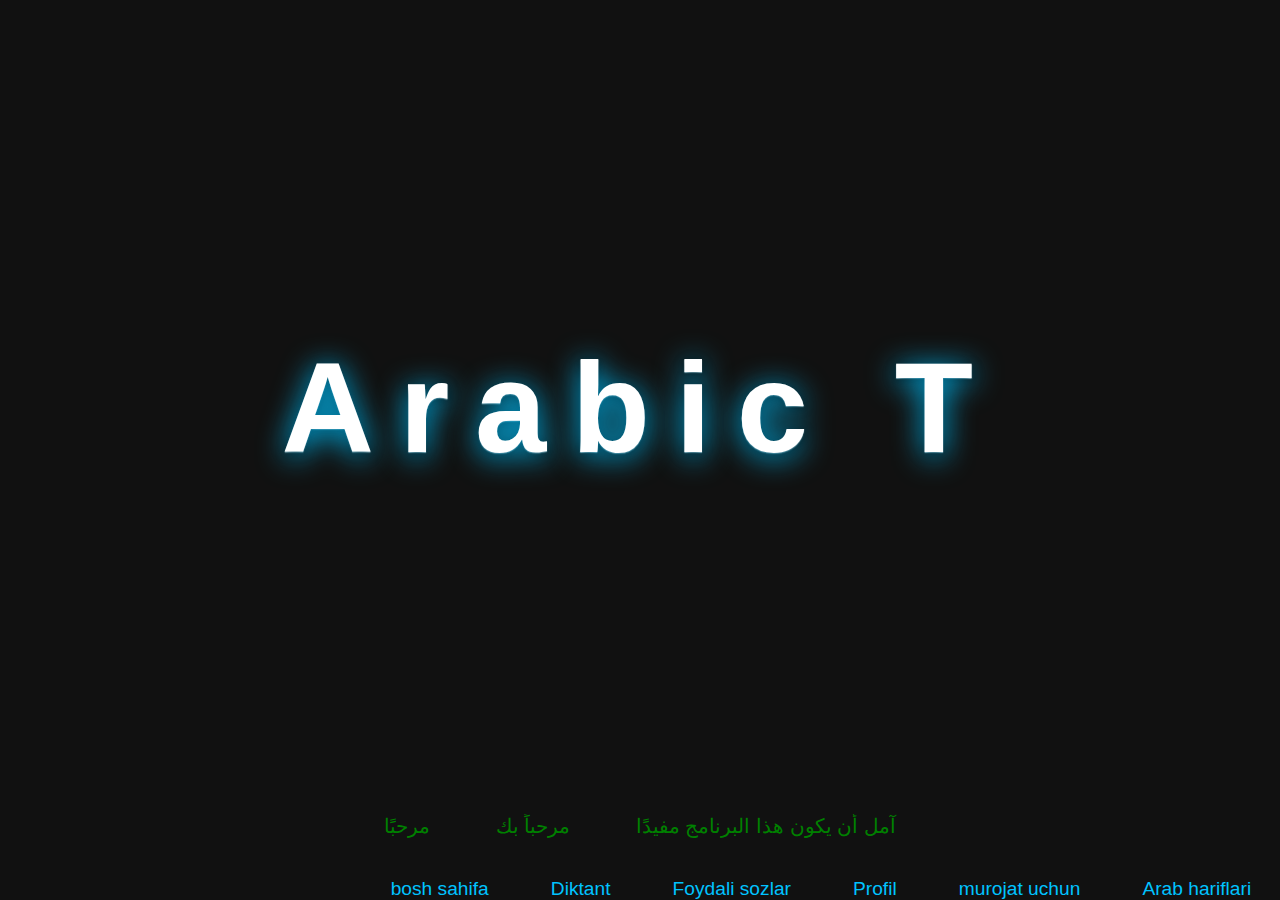
<file: index.html>
<!DOCTYPE html>
<html lang="ar" dir="rtl">

<head>
    <meta charset="UTF-8">
    <meta name="viewport" content="width=device-width, initial-scale=1.0">
    <title>ARABIC_T</title>

    <link rel="stylesheet" href="./Boshindex.html/stayle.css">
</head>

<body>
    <div class="center-container">
        <span class="big-t">Arabic T</span>
    </div>
    <div class="bottom-words">
        <p>آمل أن يكون هذا البرنامج مفيدًا</p>
        <p>مرحباً بك</p>
        <p>مرحبًا</p>
    </div>
    <!-- nav_link div moved below -->
    <div class="nav__link">
        <a href="#">bosh sahifa</a>
        <a href="./Boshindex.html/diktant.html">Diktant</a>
        <a href="./Boshindex.html/foydali_soz.html">Foydali sozlar</a>
        <a href="./Boshindex.html/profil.html">Profil</a>
        <a href="./Boshindex.html/malumot.html">murojat uchun</a>
        <a href="./Boshindex.html/alifbe.html">Arab hariflari</a>

    </div>
</body>


</html>
</file>
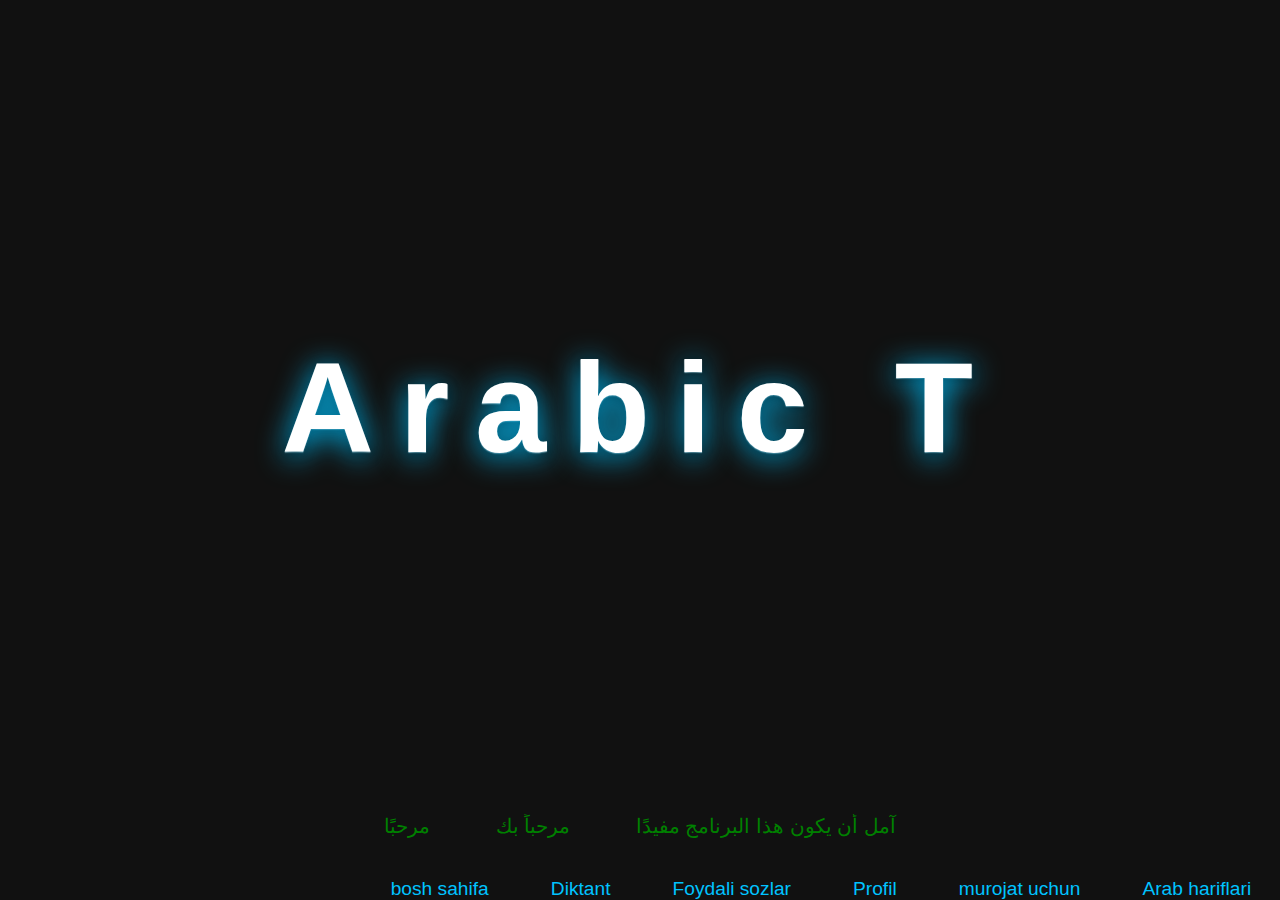
<file: Boshindex.html/index.html>
<!DOCTYPE html>
<html lang="ar" dir="rtl">

<head>
    <meta charset="UTF-8">
    <meta name="viewport" content="width=device-width, initial-scale=1.0">
    <title>ARABIC_T</title>

    <link rel="stylesheet" href="stayle.css">
</head>

<body>
    <div class="center-container">
        <span class="big-t">Arabic T</span>
    </div>
    <div class="bottom-words">
        <p>آمل أن يكون هذا البرنامج مفيدًا</p>
        <p>مرحباً بك</p>
        <p>مرحبًا</p>
    </div>
    <!-- nav_link div moved below -->
    <div class="nav__link">
        <a href="./index.html">bosh sahifa</a>
        <a href="./Boshindex.html/diktant.html">Diktant</a>
        <a href="./Boshindex.html/foydali_soz.html">Foydali sozlar</a>
        <a href="./Boshindex.html/profil.html">Profil</a>
        <a href="./Boshindex.html/malumot.html">murojat uchun</a>
        <a href="./Boshindex.html/alifbe.html">Arab hariflari</a>

    </div>
</body>


</html>
</file>
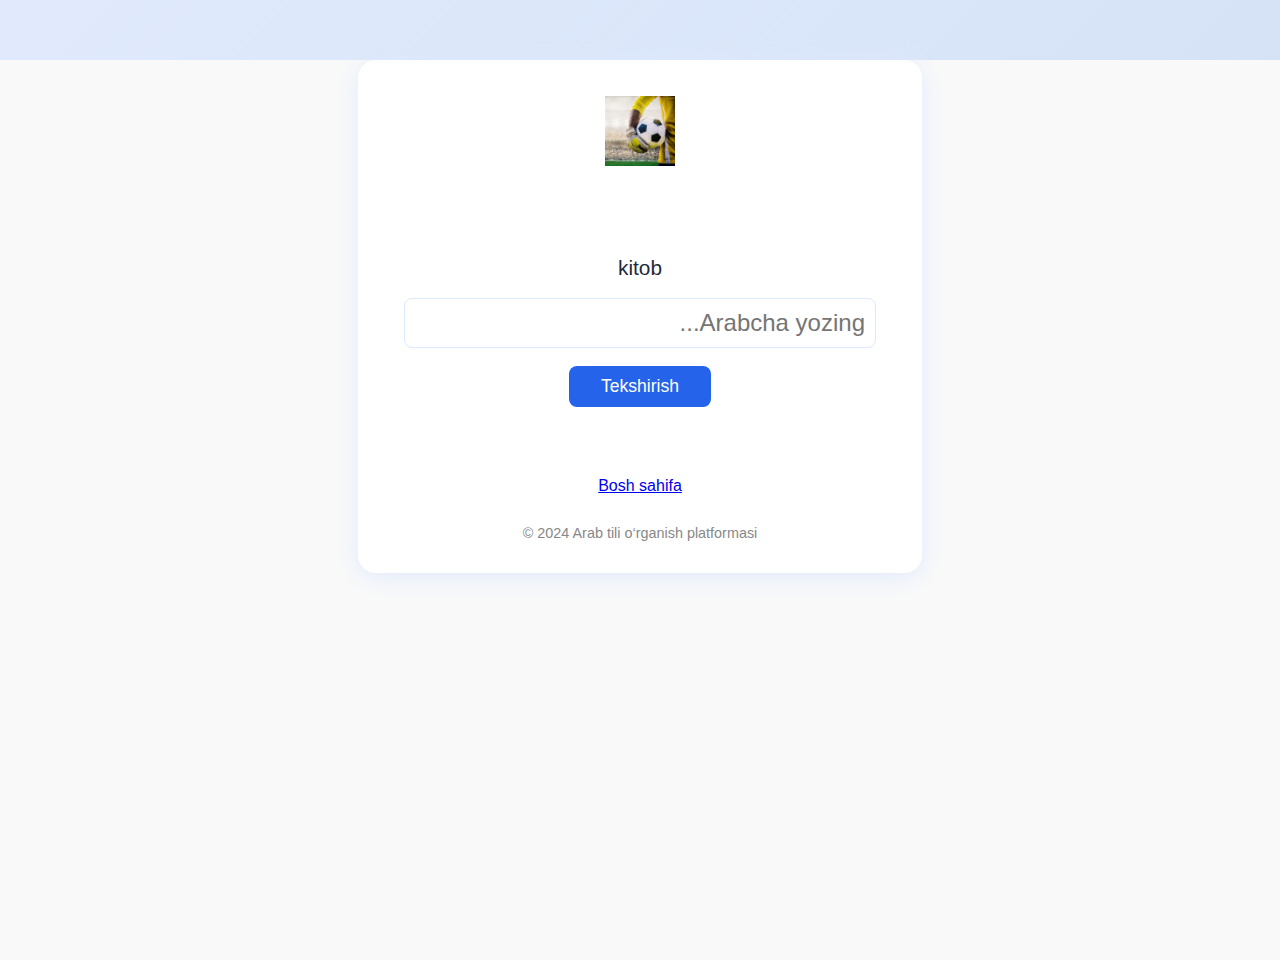
<file: diktant.html>
<!DOCTYPE html>
<html lang="uz">

<head>
    <meta charset="UTF-8">
    <title>Boshlang‘ich Arab Diktantlari</title>
    <link rel="stylesheet" href="stayle.css">
    <link rel="stylesheet" href="index.html">
    <link rel="stylesheet" href="./profil.html">
    <style>
        body {
            font-family: Arial, sans-serif;
            background: #f9f9f9;
        }

        .container {
            max-width: 500px;
            margin: 60px auto;
            background: #fff;
            border-radius: 18px;
            box-shadow: 0 4px 24px #e0eafc;
            padding: 36px 32px 32px 32px;
            text-align: center;
            position: relative;
            animation: fadeIn 0.8s;
        }

        .logo {
            width: 70px;
            margin-bottom: 18px;
            animation: logoPop 1s;
        }

        @keyframes logoPop {
            0% {
                transform: scale(0.5) rotate(-20deg);
                opacity: 0;
            }

            70% {
                transform: scale(1.1) rotate(8deg);
                opacity: 1;
            }

            100% {
                transform: scale(1) rotate(0);
            }
        }

        .uzbek {
            font-size: 1.3em;
            color: #1e293b;
            margin-bottom: 18px;
            animation: fadeIn 0.7s;
        }

        .arab-input {
            font-size: 1.5em;
            padding: 10px;
            width: 90%;
            text-align: right;
            direction: rtl;
            border-radius: 8px;
            border: 1px solid #dbeafe;
            transition: box-shadow 0.2s;
        }

        .arab-input:focus {
            box-shadow: 0 0 0 2px #2563eb33;
            outline: none;
        }

        .check-btn {
            margin-top: 18px;
            padding: 10px 32px;
            font-size: 1.1em;
            border-radius: 8px;
            border: none;
            background: #2563eb;
            color: #fff;
            cursor: pointer;
            transition: background 0.2s, transform 0.2s;
        }

        .check-btn:hover {
            background: #1e40af;
            transform: translateY(-2px) scale(1.04);
        }

        #result {
            margin-top: 18px;
            font-size: 1.2em;
            min-height: 32px;
            transition: color 0.3s;
        }

        .fade-in {
            animation: fadeIn 0.6s;
        }

        @keyframes fadeIn {
            from {
                opacity: 0;
                transform: translateY(20px);
            }

            to {
                opacity: 1;
                transform: translateY(0);
            }
        }

        .score-box {
            margin-top: 30px;
            font-size: 1.3em;
            color: #2563eb;
            background: #f0f4fa;
            border-radius: 12px;
            padding: 18px;
            box-shadow: 0 2px 8px #e0eafc;
        }
    </style>
</head>

<body>
    <a href="./index.html"></a>
    <div class="container fade-in">
        <img src="/photo_2024-07-11_13-50-40.jpg" alt="Logo" class="logo" />
        <h2>Boshlang‘ich Arab diktantlari</h2>
        <div class="uzbek" id="uzbekText"></div>
        <input type="text" id="arabInput" class="arab-input" placeholder="Arabcha yozing..." autocomplete="off">
        <br>
        <button class="check-btn" id="checkBtn" onclick="checkDictation()">Tekshirish</button>
        <div id="result"></div>
        <button class="check-btn" id="nextBtn" onclick="nextDictation()"
            style="margin-top:10px; display:none;">Keyingi</button>
        <div id="scoreBox" class="score-box" style="display:none;"></div>
        <div style="margin-top:20px;">
            <a href="index.html">Bosh sahifa</a>
        </div>
        <div id="footer" class="footer" oncopy="return false"
            style="user-select: none; -webkit-user-select: none; font-size: 0.9em; color: #888; margin-top: 30px;">
            © 2024 Arab tili o‘rganish platformasi
        </div>
    </div>

    <script>
        // 30 ta diktant so‘zi
        const dictations = [
            { uzbek: "kitob", arab: "كِتَابٌ" },
            { uzbek: "uy", arab: "بَيْتٌ" },
            { uzbek: "suv", arab: "مَاءٌ" },
            { uzbek: "bola", arab: "وَلَدٌ" },
            { uzbek: "ruchka", arab: "قَلَمٌ" },
            { uzbek: "qiz", arab: "بِنْتٌ" },
            { uzbek: "sut", arab: "لَبَنٌ" },
            { uzbek: "non", arab: "خُبْزٌ" },
            { uzbek: "daraxt", arab: "شَجَرَةٌ" },
            { uzbek: "o‘qituvchi", arab: "مُعَلِّمٌ" },
            { uzbek: "stol", arab: "مَكْتَبٌ" },
            { uzbek: "oy", arab: "قَمَرٌ" },
            { uzbek: "quyosh", arab: "شَمْسٌ" },
            { uzbek: "maktab", arab: "مَدْرَسَةٌ" },
            { uzbek: "ota", arab: "أَبٌ" },
            { uzbek: "ona", arab: "أُمٌّ" },
            { uzbek: "do‘st", arab: "صَدِيقٌ" },
            { uzbek: "o‘quvchi", arab: "تِلْمِيذٌ" },
            { uzbek: "ko‘z", arab: "عَيْنٌ" },
            { uzbek: "quloq", arab: "أُذُنٌ" },
            { uzbek: "burun", arab: "أَنْفٌ" },
            { uzbek: "og‘iz", arab: "فَمٌ" },
            { uzbek: "qo‘l", arab: "يَدٌ" },
            { uzbek: "oyoq", arab: "رِجْلٌ" },
            { uzbek: "deraza", arab: "نَافِذَةٌ" },
            { uzbek: "eshik", arab: "بَابٌ" },
            { uzbek: "devor", arab: "جِدَارٌ" },
            { uzbek: "dars", arab: "دَرْسٌ" },
            { uzbek: "sinfxona", arab: "فَصْلٌ" },
            { uzbek: "telefon", arab: "هَاتِفٌ" }
        ];

        let current = 0;
        let correctCount = 0;
        let wrongCount = 0;

        function loadDictation(anim = true) {
            document.getElementById('uzbekText').textContent = dictations[current].uzbek;
            document.getElementById('arabInput').value = '';
            document.getElementById('result').textContent = '';
            document.getElementById('checkBtn').disabled = false;
            document.getElementById('nextBtn').style.display = "none";
            if (anim) {
                document.getElementById('uzbekText').classList.remove('fade-in');
                setTimeout(() => {
                    document.getElementById('uzbekText').classList.add('fade-in');
                }, 10);
            }
        }

        function checkDictation() {
            const userInput = document.getElementById('arabInput').value.trim();
            const correct = dictations[current].arab.trim();
            const result = document.getElementById('result');
            document.getElementById('checkBtn').disabled = true;
            document.getElementById('nextBtn').style.display = "none";
            if (userInput === correct) {
                result.textContent = "To‘g‘ri!";
                result.style.color = "green";
                correctCount++;
            } else {
                result.textContent = "Noto‘g‘ri. To‘g‘ri javob: " + correct;
                result.style.color = "red";
                wrongCount++;
            }
            result.classList.remove('fade-in');
            setTimeout(() => {
                result.classList.add('fade-in');
            }, 10);

            // 1 soniyadan so‘ng avtomatik keyingi savol yoki natija
            setTimeout(() => {
                current++;
                if (current < dictations.length) {
                    loadDictation();
                } else {
                    showScore();
                }
            }, 1000);
        }

        function nextDictation() {
            current++;
            if (current < dictations.length) {
                loadDictation();
            } else {
                showScore();
            }
        }

        function showScore() {
            document.querySelector('.container').innerHTML = `
                <img src="/photo_2024-07-11_13-50-40.jpg" alt="Logo" class="logo" />
                <h2>Natijangiz</h2>
                <div class="score-box">
                    To‘g‘ri javoblar: <b>${correctCount}</b> ta<br>
                    Noto‘g‘ri javoblar: <b>${wrongCount}</b> ta<br>
                    Umumiy ball: <b>${Math.round((correctCount / dictations.length) * 100)}%</b>
                </div>
                <div style="margin-top:24px;">
                    <a href="diktant.html" class="check-btn">Qayta boshlash</a>
                    <a href="index.html" class="check-btn" style="margin-left:10px;">Bosh sahifa</a>
                </div>
            `;
        }

        window.onload = loadDictation;
    </script>
</body>

</html>
</file>
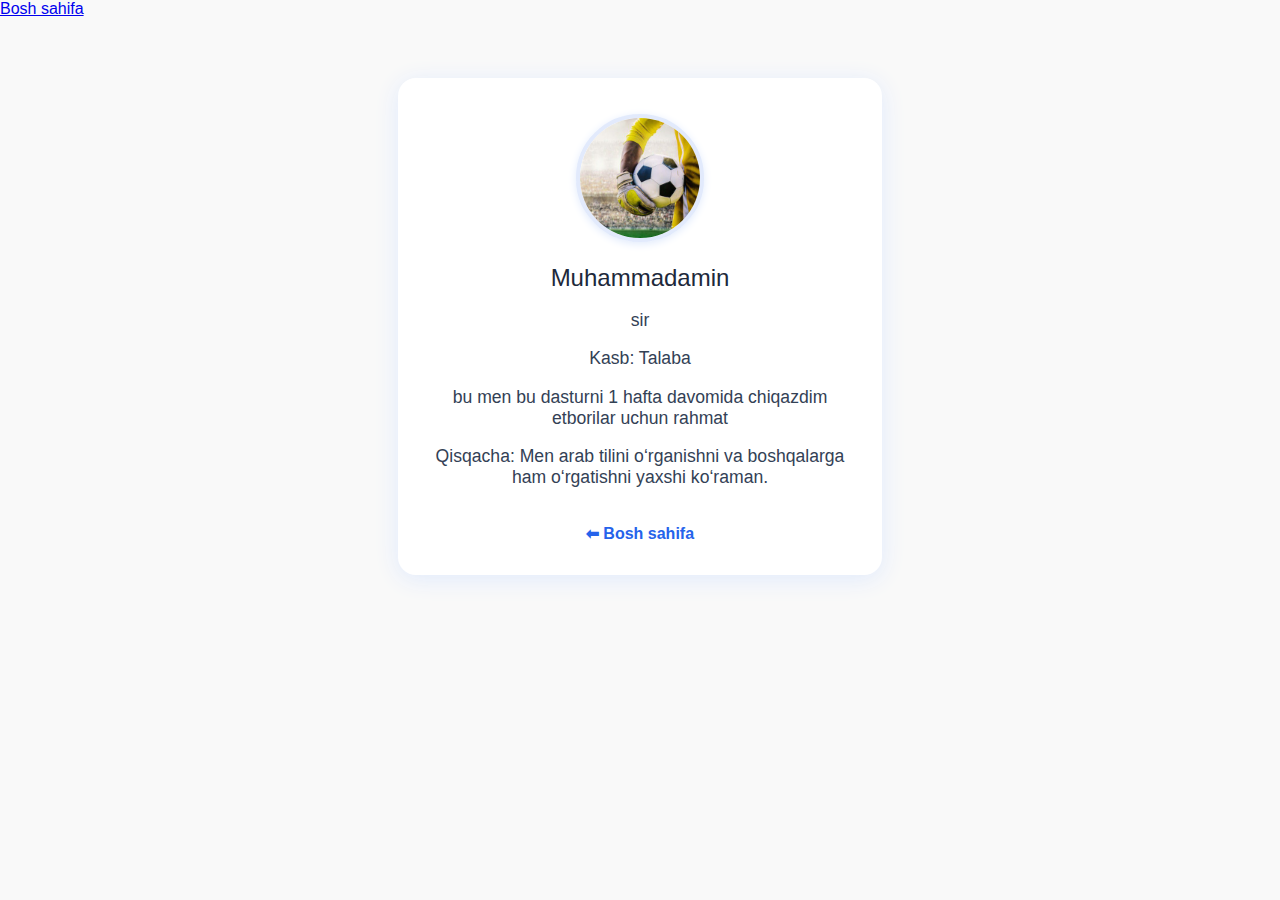
<file: profil.html>
<!DOCTYPE html>
<html lang="uz">

<head>
    <meta charset="UTF-8">
    <title>Mening profilim</title>
    <link rel="stylesheet" href="stayle.css">
    <style>
        body {
            background: #f9f9f9;
            font-family: Arial, sans-serif;
        }

        .profile-container {
            max-width: 420px;
            margin: 60px auto;
            background: #fff;
            border-radius: 18px;
            box-shadow: 0 4px 24px #e0eafc;
            padding: 36px 32px 32px 32px;
            text-align: center;
        }

        .profile-img {
            width: 120px;
            height: 120px;
            object-fit: cover;
            border-radius: 50%;
            margin-bottom: 18px;
            border: 4px solid #2563eb22;
            box-shadow: 0 2px 8px #e0eafc;
        }

        .profile-name {
            font-size: 1.5em;
            color: #1e293b;
            margin-bottom: 10px;
        }

        .profile-info {
            font-size: 1.1em;
            color: #334155;
            margin-bottom: 18px;
        }

        .back-link {
            display: inline-block;
            margin-top: 18px;
            color: #2563eb;
            text-decoration: none;
            font-weight: bold;
        }

        .back-link:hover {
            text-decoration: underline;
        }
    </style>
</head>

<body>
    <a href="/index.html">Bosh sahifa</a>
    <a href="/diktant.html"></a>
    <div class="profile-container">
        <img src="/photo_2024-07-11_13-50-40.jpg" alt="Mening rasmi" class="profile-img">
        <div class="profile-name">Muhammadamin</div>
        <div class="profile-info">
            <p>sir</p>
            <p>Kasb: Talaba</p>
            <p>bu men bu dasturni 1 hafta davomida chiqazdim etborilar uchun rahmat</p>
            <p>Qisqacha: Men arab tilini o‘rganishni va boshqalarga ham o‘rgatishni yaxshi ko‘raman.</p>
        </div>
        <a href="index.html" class="back-link">⬅ Bosh sahifa</a>
    </div>
</body>

</html>
</file>
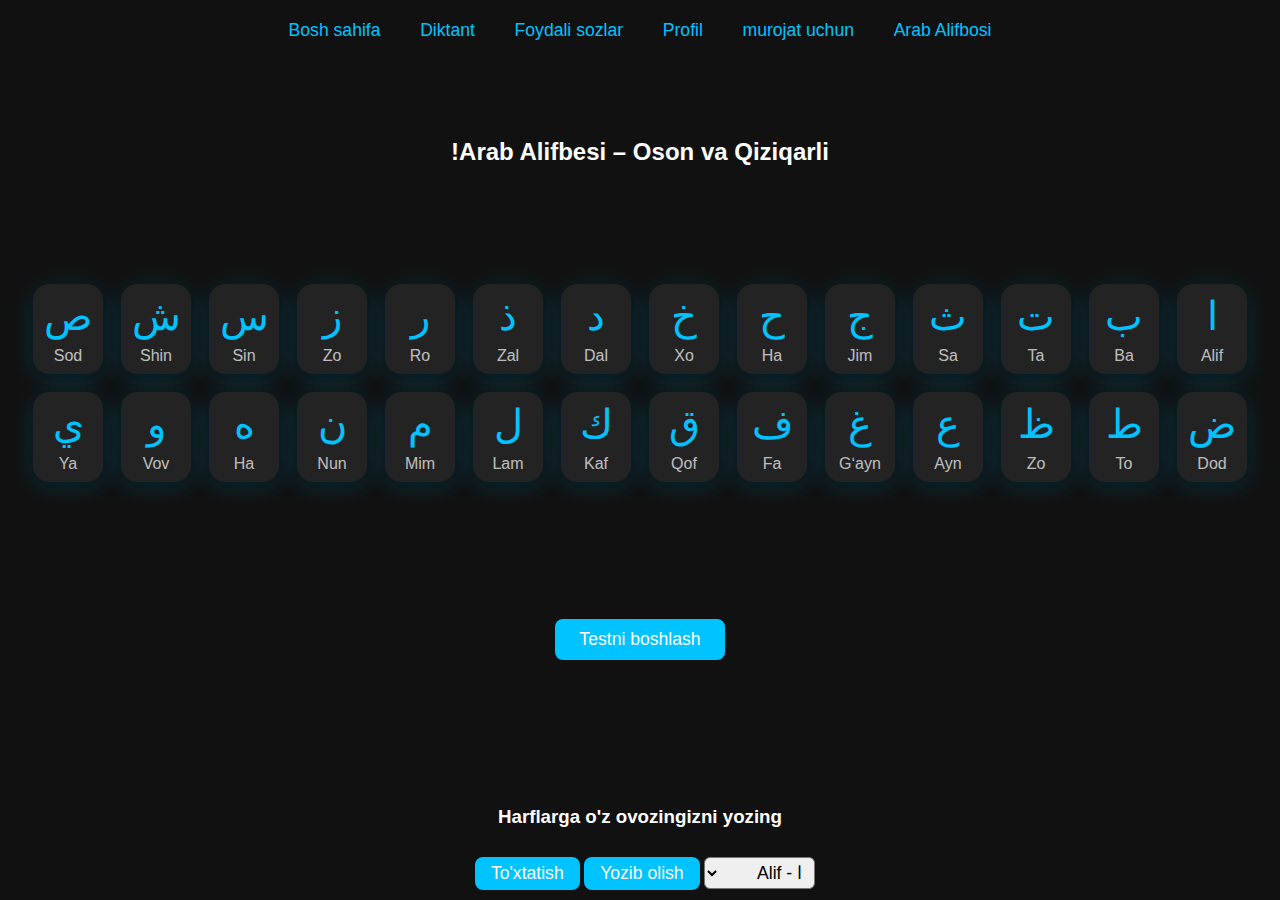
<file: Boshindex.html/alifbe.html>
<!DOCTYPE html>
<html lang="ar" dir="rtl">

<head>
    <meta charset="UTF-8">
    <meta name="viewport" content="width=device-width, initial-scale=1.0">
    <title>Arab Alifbosi</title>
    <link rel="stylesheet" href="../Boshindex.html/stayle.css">
    <style>
        .alifbe-container {
            display: flex;
            flex-wrap: wrap;
            justify-content: center;
            gap: 18px;
            margin: 40px 0;
        }

        .harf-card {
            background: #232323;
            border-radius: 16px;
            box-shadow: 0 4px 24px #00c3ff33, 0 2px 8px #000a;
            width: 70px;
            height: 90px;
            display: flex;
            flex-direction: column;
            align-items: center;
            justify-content: center;
            font-size: 2.5rem;
            color: #00c3ff;
            cursor: pointer;
            transition: transform 0.2s, background 0.2s;
            position: relative;
            user-select: none;
        }

        .harf-card:hover,
        .harf-card:active {
            background: #00c3ff;
            color: #fff;
            transform: scale(1.1) rotate(-3deg);
        }

        .harf-sound {
            font-size: 1rem;
            color: #fff;
            margin-top: 8px;
            opacity: 0.7;
        }

        .test-btn {
            padding: 10px 24px;
            font-size: 1.1rem;
            border-radius: 8px;
            background: #00c3ff;
            color: #fff;
            border: none;
            cursor: pointer;
            margin-bottom: 10px;
            margin-top: 10px;
            transition: background 0.2s;
        }

        .test-btn:hover,
        .test-btn:active {
            background: #009fcc;
        }

        #test-area input {
            font-size: 1.1rem;
            padding: 4px 8px;
            border-radius: 6px;
            margin-top: 10px;
            border: 1px solid #00c3ff;
            outline: none;
        }

        #test-area button {
            padding: 4px 16px;
            margin-right: 8px;
            border-radius: 6px;
            background: #232323;
            color: #00c3ff;
            border: none;
            cursor: pointer;
            transition: background 0.2s, color 0.2s;
        }

        #test-area button:hover,
        #test-area button:active {
            background: #00c3ff;
            color: #fff;
        }

        .alifbe_links {
            text-align: center;
            margin-top: 20px;
            margin-bottom: 10px;
        }

        .alifbe_links a {
            color: #00c3ff;
            text-decoration: none;
            margin: 0 1em;
            font-size: 1.1rem;
            transition: color 0.2s;
        }

        .alifbe_links a:hover {
            color: #fff;
        }

        @media (max-width: 900px) {
            .alifbe-container {
                gap: 12px;
            }

            .harf-card {
                width: 55px;
                height: 70px;
                font-size: 1.7rem;
            }
        }

        @media (max-width: 700px) {
            .alifbe_links a {
                font-size: 1rem;
                margin: 0 0.5em;
            }

            .alifbe_links {
                margin-top: 10px;
            }
        }

        @media (max-width: 600px) {
            .alifbe-container {
                gap: 8px;
            }

            .harf-card {
                width: 40px;
                height: 50px;
                font-size: 1.1rem;
            }

            h2 {
                font-size: 1.1rem;
            }

            .test-btn {
                font-size: 1rem;
                padding: 8px 12px;
            }

            #test-area {
                font-size: 1rem;
            }

            .alifbe_links a {
                font-size: 0.95rem;
            }
        }

        @media (max-width: 400px) {
            .alifbe-container {
                gap: 4px;
            }

            .harf-card {
                width: 30px;
                height: 38px;
                font-size: 0.8rem;
            }

            h2 {
                font-size: 0.9rem;
            }

            .alifbe_links a {
                font-size: 0.8rem;
            }
        }
    </style>
</head>

<body>
    <!-- 
آمل أن يكون هذا البرنامج مفيدًا. مرحباً بك مرحبًا
bosh sahifa Diktant Foydali sozlar Profil murojat uchun Arab hariflari foydali tes -->
    <div class="alifbe_links">
        <a href="./index.html">Bosh sahifa</a>
        <a href="./diktant.html">Diktant</a>
        <a href="./foydali_soz.html">Foydali sozlar</a>
        <a href="./profil.html">Profil</a>
        <a href="./malumot.html">murojat uchun</a>
        <a href="#">Arab Alifbosi</a>



    </div>
    <h2 style="text-align:center; margin-top:30px;">Arab Alifbesi – Oson va Qiziqarli!</h2>
    <div class="alifbe-container" id="alifbe"></div>
    <div style="text-align:center; margin-top:30px;">
        <button class="test-btn" onclick="randomTest()">Testni boshlash</button>
        <div id="test-area" style="margin-top:20px; font-size:1.3rem;"></div>
    </div>
    <div style="text-align:center; margin-top:40px;">
        <h3>Harflarga o'z ovozingizni yozing</h3>
        <select id="harfSelect" style="font-size:1.1rem; padding:4px 8px; border-radius:6px;">
            <!-- Harflar dinamik qo'shiladi -->
        </select>
        <button onclick="startRecord()" class="test-btn" style="padding:6px 16px;">Yozib olish</button>
        <button onclick="stopRecord()" class="test-btn" style="padding:6px 16px;">To'xtatish</button>
        <span id="recStatus" style="margin-left:10px; color:red;"></span>
    </div>
    <script>
        // Arab harflari va o'qilishi
        const harflar = [
            { harf: "ا", nom: "Alif" }, { harf: "ب", nom: "Ba" }, { harf: "ت", nom: "Ta" }, { harf: "ث", nom: "Sa" },
            { harf: "ج", nom: "Jim" }, { harf: "ح", nom: "Ha" }, { harf: "خ", nom: "Xo" }, { harf: "د", nom: "Dal" },
            { harf: "ذ", nom: "Zal" }, { harf: "ر", nom: "Ro" }, { harf: "ز", nom: "Zo" }, { harf: "س", nom: "Sin" },
            { harf: "ش", nom: "Shin" }, { harf: "ص", nom: "Sod" }, { harf: "ض", nom: "Dod" }, { harf: "ط", nom: "To" },
            { harf: "ظ", nom: "Zo" }, { harf: "ع", nom: "Ayn" }, { harf: "غ", nom: "Gʻayn" }, { harf: "ف", nom: "Fa" },
            { harf: "ق", nom: "Qof" }, { harf: "ك", nom: "Kaf" }, { harf: "ل", nom: "Lam" }, { harf: "م", nom: "Mim" },
            { harf: "ن", nom: "Nun" }, { harf: "ه", nom: "Ha" }, { harf: "و", nom: "Vov" }, { harf: "ي", nom: "Ya" }
        ];

        // Harflarni chiqarish
        const alifbeDiv = document.getElementById('alifbe');
        const harfSelect = document.getElementById('harfSelect');
        const customSounds = {}; // Harf nomi: audio blob

        harflar.forEach(({ harf, nom }) => {
            // Harf kartasi
            const card = document.createElement('div');
            card.className = 'harf-card';
            card.innerHTML = `<span>${harf}</span><span class="harf-sound">${nom}</span>`;
            card.onclick = () => {
                if (customSounds[nom]) {
                    playCustom(nom);
                } else {
                    speak(nom);
                }
                card.style.background = "#00c3ff";
                card.style.color = "#fff";
                setTimeout(() => {
                    card.style.background = "";
                    card.style.color = "#00c3ff";
                }, 500);
            };
            alifbeDiv.appendChild(card);

            // Selectga harf qo'shish
            const opt = document.createElement('option');
            opt.value = nom;
            opt.textContent = `${harf} - ${nom}`;
            harfSelect.appendChild(opt);
        });

        // Ovozli o'qish (SpeechSynthesis)
        // function speak(text) {
        //     if ('speechSynthesis' in window) {
        //         const msg = new SpeechSynthesisUtterance(text);
        //         msg.lang = 'ar-SA';
        //         window.speechSynthesis.speak(msg);
        //     }
        // }

        // Custom audio ijro
        function playCustom(nom) {
            const audio = new Audio();
            audio.src = URL.createObjectURL(customSounds[nom]);
            audio.play();
        }

        // Audio yozib olish
        let mediaRecorder, audioChunks = [];
        function startRecord() {
            if (!navigator.mediaDevices) {
                alert("Brauzeringiz audio yozishni qo‘llab-quvvatlamaydi.");
                return;
            }
            navigator.mediaDevices.getUserMedia({ audio: true }).then(stream => {
                mediaRecorder = new MediaRecorder(stream);
                audioChunks = [];
                mediaRecorder.ondataavailable = e => audioChunks.push(e.data);
                mediaRecorder.onstop = () => {
                    const blob = new Blob(audioChunks, { type: 'audio/webm' });
                    const harfNom = harfSelect.value;
                    customSounds[harfNom] = blob;
                    document.getElementById('recStatus').textContent = `Ovoz saqlandi: ${harfNom}`;
                };
                mediaRecorder.start();
                document.getElementById('recStatus').textContent = "Yozilmoqda...";
            }).catch(() => {
                alert("Mikrofonga ruxsat berilmadi.");
            });
        }
        function stopRecord() {
            if (mediaRecorder && mediaRecorder.state === "recording") {
                mediaRecorder.stop();
                document.getElementById('recStatus').textContent = "Yozuv to‘xtatildi.";
            }
        }

        // Qiziqarli test
        function randomTest() {
            const idx = Math.floor(Math.random() * harflar.length);
            const harf = harflar[idx];
            const testArea = document.getElementById('test-area');
            testArea.innerHTML = `
                <b>Bu harf qanday o'qiladi?</b><br>
                <span style="font-size:3rem; color:#00c3ff;">${harf.harf}</span><br>
                <input id="javob" type="text" autocomplete="off">
                <button onclick="tekshir(${idx})">Tekshir</button>
            `;
            document.getElementById('javob').focus();
        }
        window.randomTest = randomTest;

        window.tekshir = function (idx) {
            const javob = document.getElementById('javob').value.trim().toLowerCase();
            const togri = harflar[idx].nom.toLowerCase();
            const testArea = document.getElementById('test-area');
            if (javob === togri) {
                testArea.innerHTML += `<div style="color:#0f0; margin-top:10px;">To'g'ri! 🎉</div>`;
            } else {
                testArea.innerHTML += `<div style="color:#f33; margin-top:10px;">Noto'g'ri. To'g'ri javob: <b>${harflar[idx].nom}</b></div>`;
            }
            setTimeout(randomTest, 1500);
        }
    </script>
</body>

</html>
</file>
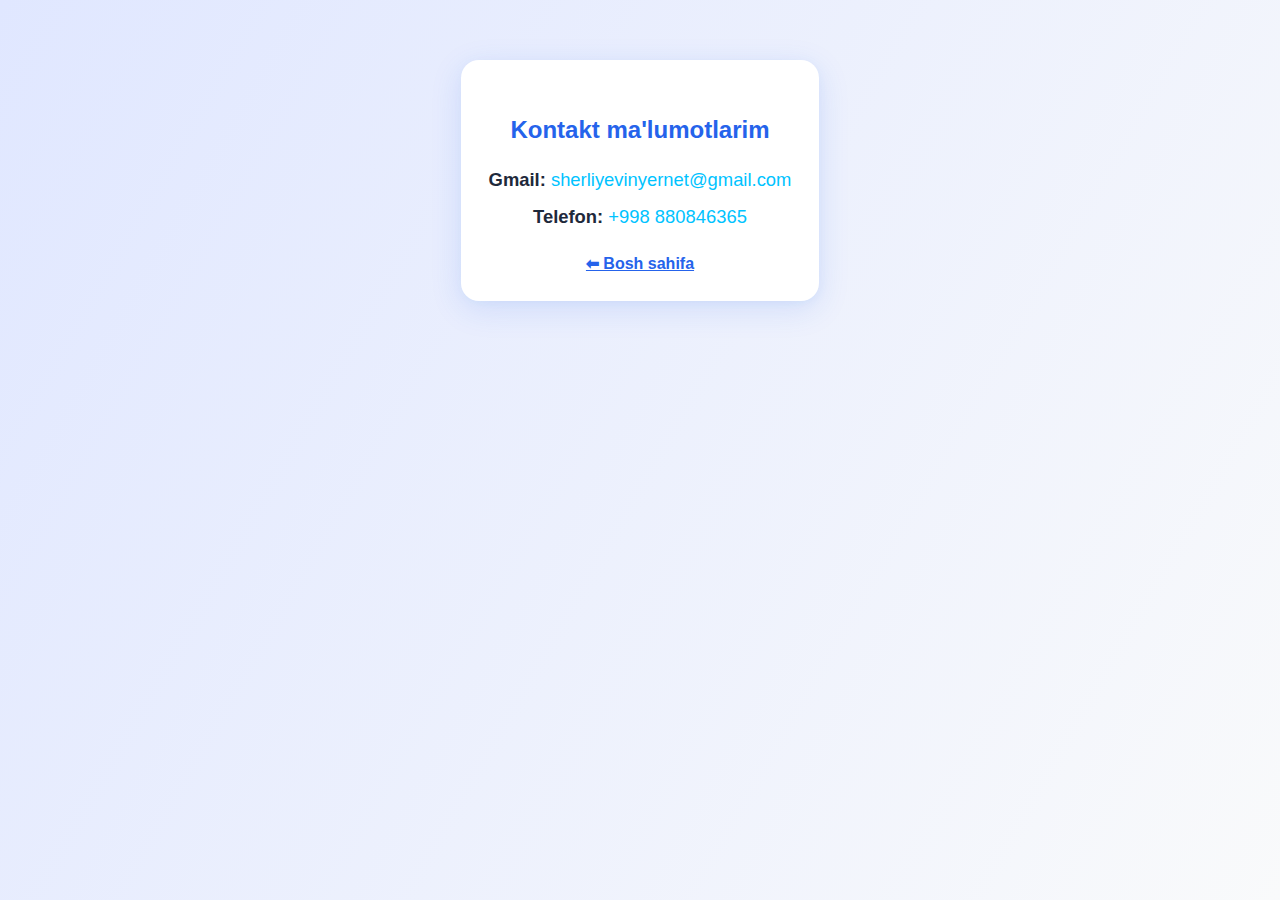
<file: Boshindex.html/malumot.html>
<!DOCTYPE html>
<html lang="uz">

<head>
    <meta charset="UTF-8">
    <title>Mening ma'lumotlarim</title>
    <link rel="stylesheet" href="stayle.css">
    <style>
        body {
            background: linear-gradient(120deg, #e0e7ff 0%, #f9fafb 100%);
            font-family: 'Segoe UI', Arial, sans-serif;
            min-height: 100vh;
            margin: 0;
        }

        .info-container {
            max-width: 400px;
            margin: 60px auto;
            background: #fff;
            border-radius: 18px;
            box-shadow: 0 8px 32px #2563eb22, 0 2px 8px #e0eafc;
            padding: 36px 28px 28px 28px;
            text-align: center;
        }

        h2 {
            color: #2563eb;
            margin-bottom: 18px;
            font-size: 1.5em;
            font-weight: 700;
        }

        .contact-info {
            font-size: 1.15em;
            color: #1e293b;
            margin-bottom: 18px;
            line-height: 2;
        }

        .contact-info a {
            color: #00c3ff;
            text-decoration: none;
            word-break: break-all;
        }

        .contact-info a:hover {
            text-decoration: underline;
        }

        @media (max-width: 600px) {
            .info-container {
                padding: 12px;
            }

            h2 {
                font-size: 1.1em;
            }

            .contact-info {
                font-size: 1em;
            }
        }
    </style>
</head>

<body>
    <div class="info-container">
        <h2>Kontakt ma'lumotlarim</h2>
        <div class="contact-info">
            <b>Gmail:</b>
            <a href="mailto:sherliyevinyernet@gmail.com">sherliyevinyernet@gmail.com</a><br>
            <b>Telefon:</b>
            <a href="tel:+998880846365">+998 880846365</a>
        </div>
        <a href="/Boshindex.html/index.html" style="color:#2563eb;font-weight:600;">⬅ Bosh sahifa</a>
    </div>
</body>

</html>
</file>
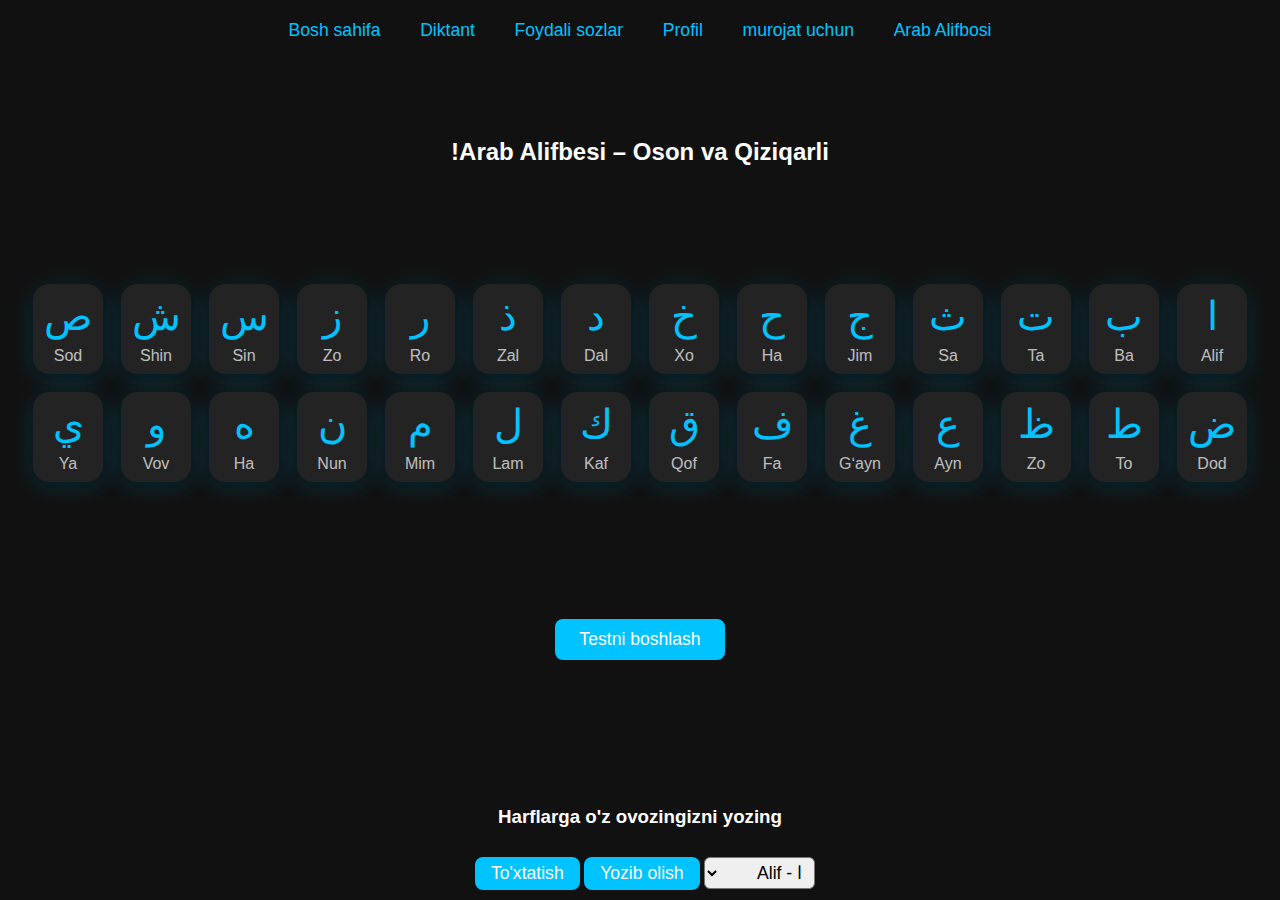
<file: html/alifbe.html>
<!DOCTYPE html>
<html lang="ar" dir="rtl">

<head>
    <meta charset="UTF-8">
    <meta name="viewport" content="width=device-width, initial-scale=1.0">
    <title>Arab Alifbosi</title>
    <link rel="stylesheet" href="../Boshindex.html/stayle.css">
    <style>
        .alifbe-container {
            display: flex;
            flex-wrap: wrap;
            justify-content: center;
            gap: 18px;
            margin: 40px 0;
        }

        .harf-card {
            background: #232323;
            border-radius: 16px;
            box-shadow: 0 4px 24px #00c3ff33, 0 2px 8px #000a;
            width: 70px;
            height: 90px;
            display: flex;
            flex-direction: column;
            align-items: center;
            justify-content: center;
            font-size: 2.5rem;
            color: #00c3ff;
            cursor: pointer;
            transition: transform 0.2s, background 0.2s;
            position: relative;
            user-select: none;
        }

        .harf-card:hover,
        .harf-card:active {
            background: #00c3ff;
            color: #fff;
            transform: scale(1.1) rotate(-3deg);
        }

        .harf-sound {
            font-size: 1rem;
            color: #fff;
            margin-top: 8px;
            opacity: 0.7;
        }

        .test-btn {
            padding: 10px 24px;
            font-size: 1.1rem;
            border-radius: 8px;
            background: #00c3ff;
            color: #fff;
            border: none;
            cursor: pointer;
            margin-bottom: 10px;
            margin-top: 10px;
            transition: background 0.2s;
        }

        .test-btn:hover,
        .test-btn:active {
            background: #009fcc;
        }

        #test-area input {
            font-size: 1.1rem;
            padding: 4px 8px;
            border-radius: 6px;
            margin-top: 10px;
            border: 1px solid #00c3ff;
            outline: none;
        }

        #test-area button {
            padding: 4px 16px;
            margin-right: 8px;
            border-radius: 6px;
            background: #232323;
            color: #00c3ff;
            border: none;
            cursor: pointer;
            transition: background 0.2s, color 0.2s;
        }

        #test-area button:hover,
        #test-area button:active {
            background: #00c3ff;
            color: #fff;
        }

        .alifbe_links {
            text-align: center;
            margin-top: 20px;
            margin-bottom: 10px;
        }

        .alifbe_links a {
            color: #00c3ff;
            text-decoration: none;
            margin: 0 1em;
            font-size: 1.1rem;
            transition: color 0.2s;
        }

        .alifbe_links a:hover {
            color: #fff;
        }

        @media (max-width: 900px) {
            .alifbe-container {
                gap: 12px;
            }

            .harf-card {
                width: 55px;
                height: 70px;
                font-size: 1.7rem;
            }
        }

        @media (max-width: 700px) {
            .alifbe_links a {
                font-size: 1rem;
                margin: 0 0.5em;
            }

            .alifbe_links {
                margin-top: 10px;
            }
        }

        @media (max-width: 600px) {
            .alifbe-container {
                gap: 8px;
            }

            .harf-card {
                width: 40px;
                height: 50px;
                font-size: 1.1rem;
            }

            h2 {
                font-size: 1.1rem;
            }

            .test-btn {
                font-size: 1rem;
                padding: 8px 12px;
            }

            #test-area {
                font-size: 1rem;
            }

            .alifbe_links a {
                font-size: 0.95rem;
            }
        }

        @media (max-width: 400px) {
            .alifbe-container {
                gap: 4px;
            }

            .harf-card {
                width: 30px;
                height: 38px;
                font-size: 0.8rem;
            }

            h2 {
                font-size: 0.9rem;
            }

            .alifbe_links a {
                font-size: 0.8rem;
            }
        }
    </style>
</head>

<body>
    <!-- 
آمل أن يكون هذا البرنامج مفيدًا. مرحباً بك مرحبًا
bosh sahifa Diktant Foydali sozlar Profil murojat uchun Arab hariflari foydali tes -->
    <div class="alifbe_links">
        <a href="/Boshindex.html/index.html">Bosh sahifa</a>
        <a href="./diktant.html">Diktant</a>
        <a href="./foydali_soz.html">Foydali sozlar</a>
        <a href="./profil.html">Profil</a>
        <a href="./malumot.html">murojat uchun</a>
        <a href="#">Arab Alifbosi</a>



    </div>
    <h2 style="text-align:center; margin-top:30px;">Arab Alifbesi – Oson va Qiziqarli!</h2>
    <div class="alifbe-container" id="alifbe"></div>
    <div style="text-align:center; margin-top:30px;">
        <button class="test-btn" onclick="randomTest()">Testni boshlash</button>
        <div id="test-area" style="margin-top:20px; font-size:1.3rem;"></div>
    </div>
    <div style="text-align:center; margin-top:40px;">
        <h3>Harflarga o'z ovozingizni yozing</h3>
        <select id="harfSelect" style="font-size:1.1rem; padding:4px 8px; border-radius:6px;">
            <!-- Harflar dinamik qo'shiladi -->
        </select>
        <button onclick="startRecord()" class="test-btn" style="padding:6px 16px;">Yozib olish</button>
        <button onclick="stopRecord()" class="test-btn" style="padding:6px 16px;">To'xtatish</button>
        <span id="recStatus" style="margin-left:10px; color:red;"></span>
    </div>
    <script>
        // Arab harflari va o'qilishi
        const harflar = [
            { harf: "ا", nom: "Alif" }, { harf: "ب", nom: "Ba" }, { harf: "ت", nom: "Ta" }, { harf: "ث", nom: "Sa" },
            { harf: "ج", nom: "Jim" }, { harf: "ح", nom: "Ha" }, { harf: "خ", nom: "Xo" }, { harf: "د", nom: "Dal" },
            { harf: "ذ", nom: "Zal" }, { harf: "ر", nom: "Ro" }, { harf: "ز", nom: "Zo" }, { harf: "س", nom: "Sin" },
            { harf: "ش", nom: "Shin" }, { harf: "ص", nom: "Sod" }, { harf: "ض", nom: "Dod" }, { harf: "ط", nom: "To" },
            { harf: "ظ", nom: "Zo" }, { harf: "ع", nom: "Ayn" }, { harf: "غ", nom: "Gʻayn" }, { harf: "ف", nom: "Fa" },
            { harf: "ق", nom: "Qof" }, { harf: "ك", nom: "Kaf" }, { harf: "ل", nom: "Lam" }, { harf: "م", nom: "Mim" },
            { harf: "ن", nom: "Nun" }, { harf: "ه", nom: "Ha" }, { harf: "و", nom: "Vov" }, { harf: "ي", nom: "Ya" }
        ];

        // Harflarni chiqarish
        const alifbeDiv = document.getElementById('alifbe');
        const harfSelect = document.getElementById('harfSelect');
        const customSounds = {}; // Harf nomi: audio blob

        harflar.forEach(({ harf, nom }) => {
            // Harf kartasi
            const card = document.createElement('div');
            card.className = 'harf-card';
            card.innerHTML = `<span>${harf}</span><span class="harf-sound">${nom}</span>`;
            card.onclick = () => {
                if (customSounds[nom]) {
                    playCustom(nom);
                } else {
                    speak(nom);
                }
                card.style.background = "#00c3ff";
                card.style.color = "#fff";
                setTimeout(() => {
                    card.style.background = "";
                    card.style.color = "#00c3ff";
                }, 500);
            };
            alifbeDiv.appendChild(card);

            // Selectga harf qo'shish
            const opt = document.createElement('option');
            opt.value = nom;
            opt.textContent = `${harf} - ${nom}`;
            harfSelect.appendChild(opt);
        });

        // Ovozli o'qish (SpeechSynthesis)
        // function speak(text) {
        //     if ('speechSynthesis' in window) {
        //         const msg = new SpeechSynthesisUtterance(text);
        //         msg.lang = 'ar-SA';
        //         window.speechSynthesis.speak(msg);
        //     }
        // }

        // Custom audio ijro
        function playCustom(nom) {
            const audio = new Audio();
            audio.src = URL.createObjectURL(customSounds[nom]);
            audio.play();
        }

        // Audio yozib olish
        let mediaRecorder, audioChunks = [];
        function startRecord() {
            if (!navigator.mediaDevices) {
                alert("Brauzeringiz audio yozishni qo‘llab-quvvatlamaydi.");
                return;
            }
            navigator.mediaDevices.getUserMedia({ audio: true }).then(stream => {
                mediaRecorder = new MediaRecorder(stream);
                audioChunks = [];
                mediaRecorder.ondataavailable = e => audioChunks.push(e.data);
                mediaRecorder.onstop = () => {
                    const blob = new Blob(audioChunks, { type: 'audio/webm' });
                    const harfNom = harfSelect.value;
                    customSounds[harfNom] = blob;
                    document.getElementById('recStatus').textContent = `Ovoz saqlandi: ${harfNom}`;
                };
                mediaRecorder.start();
                document.getElementById('recStatus').textContent = "Yozilmoqda...";
            }).catch(() => {
                alert("Mikrofonga ruxsat berilmadi.");
            });
        }
        function stopRecord() {
            if (mediaRecorder && mediaRecorder.state === "recording") {
                mediaRecorder.stop();
                document.getElementById('recStatus').textContent = "Yozuv to‘xtatildi.";
            }
        }

        // Qiziqarli test
        function randomTest() {
            const idx = Math.floor(Math.random() * harflar.length);
            const harf = harflar[idx];
            const testArea = document.getElementById('test-area');
            testArea.innerHTML = `
                <b>Bu harf qanday o'qiladi?</b><br>
                <span style="font-size:3rem; color:#00c3ff;">${harf.harf}</span><br>
                <input id="javob" type="text" autocomplete="off">
                <button onclick="tekshir(${idx})">Tekshir</button>
            `;
            document.getElementById('javob').focus();
        }
        window.randomTest = randomTest;

        window.tekshir = function (idx) {
            const javob = document.getElementById('javob').value.trim().toLowerCase();
            const togri = harflar[idx].nom.toLowerCase();
            const testArea = document.getElementById('test-area');
            if (javob === togri) {
                testArea.innerHTML += `<div style="color:#0f0; margin-top:10px;">To'g'ri! 🎉</div>`;
            } else {
                testArea.innerHTML += `<div style="color:#f33; margin-top:10px;">Noto'g'ri. To'g'ri javob: <b>${harflar[idx].nom}</b></div>`;
            }
            setTimeout(randomTest, 1500);
        }
    </script>
</body>

</html>
</file>
<file: Boshindex.html/stayle.css>
body {
    background: #111;
    color: #fff;
    margin: 0;
    min-height: 100vh;
    font-family: "Arial", sans-serif;
    display: flex;
    flex-direction: column;
    justify-content: space-between;
}

.center-container {
    flex: 1;
    display: flex;
    justify-content: center;
    align-items: center;
}

.big-t {
    font-size: 8rem;
    color: #fff;
    font-weight: bold;
    letter-spacing: 0.2em;
    text-shadow:
        0 4px 30px #00c3ff,
        0 2px 10px #000,
        0 1px 1px #fff;
    position: relative;
    z-index: 1;
    animation: glow 2s infinite alternate;
}

@keyframes glow {
    0% {
        text-shadow:
            0 4px 30px #00c3ff,
            0 2px 10px #000,
            0 1px 1px #fff;
    }
    100% {
        text-shadow:
            0 8px 60px #00c3ff,
            0 4px 20px #000,
            0 2px 2px #fff;
    }
}

.bottom-words {
    text-align: center;
    margin-bottom: 40px;
    font-size: 20px;
    color: green;
    overflow: hidden;
    white-space: nowrap;
    position: relative;
}

.bottom-words p {
    display: inline-block;
    margin: 0 1.5em;
    animation: slide-rtl 6s linear infinite;
}

@keyframes slide-rtl {
    0% {
        transform: translateX(100%);
        opacity: 0.2;
    }
    10% {
        opacity: 1;
    }
    80% {
        opacity: 1;
    }
    100% {
        transform: translateX(-100%);
        opacity: 0.2;
    }
}

.nav_link {
    width: 100%;
    text-align: center;
    margin-bottom: 20px;
    position: absolute;
    bottom: 0;
    left: 0;
}

.nav__link a {
    color: #00c3ff;
    text-decoration: none;
    margin: 0 1.5em;
    font-size: 1.2rem;
    transition: color 0.2s;
}

.nav_link a:hover {
    color: #fff;
}

@media (max-width: 700px) {
    .big-t {
        font-size: 3.5rem;
    }
    .bottom-words {
        font-size: 1rem;
        margin-bottom: 60px;
    }
    .nav_link a {
        font-size: 1rem;
        margin: 0 0.5em;
    }
    .nav_link {
        margin-bottom: 10px;
    }
}

@media (max-width: 400px) {
    .big-t {
        font-size: 2rem;
    }
    .bottom-words {
        font-size: 0.8rem;
        margin-bottom: 70px;
    }
    .nav_link a {
        font-size: 0.9rem;
        margin: 0 0.2em;
    }
}
</file>
<file: stayle.css>
body {
    background: #181818;
    color: #fff;
    font-family: Arial, sans-serif;
    margin: 0;
    min-height: 100vh;
}

nav {
    background: #222;
    padding: 1em 0;
    text-align: center;
}

nav a {
    color: #00c3ff;
    text-decoration: none;
    margin: 0 1.5em;
    font-size: 1.1rem;
    transition: color 0.2s;
}

nav a:hover {
    color: #fff;
}

main {
    display: flex;
    justify-content: center;
    align-items: center;
    min-height: 70vh;
}

.card {
    background: #232323;
    border-radius: 16px;
    box-shadow: 0 4px 24px #00c3ff33, 0 2px 8px #000a;
    padding: 2em 3em;
    text-align: center;
    max-width: 400px;
    width: 100%;
}

body,
html {
    height: 100%;
    margin: 0;
    padding: 0;
    background: linear-gradient(135deg, #e0eafc 0%, #cfdef3 100%);
}

.card,
.quiz.card {
    width: 100%;
    max-width: 540px;
    margin: 0 auto 30px auto;
    background: #fff;
    padding: 40px 32px 32px 32px;
    border-radius: 24px;
    box-shadow: 0 8px 32px 0 rgba(31, 38, 135, 0.12);
    display: flex;
    flex-direction: column;
    align-items: center;
}

.arabic {
    font-size: 2.8em;
    color: #2d3a4b;
    margin-bottom: 16px;
    letter-spacing: 2px;
}

.arabic,
#quizResult {
    transition: all 0.4s;
}

.audio-btn {
    margin-left: 10px;
    font-size: 1.2em;
    background: #f0f4fa;
    border: none;
    border-radius: 6px;
    padding: 8px 16px;
    cursor: pointer;
    transition: background 0.2s;
}
.audio-btn:hover {
    background: #dbeafe;
}

.diktant,
.profilD {
    color: #010101;
    text-decoration: none;
}
.quiz {
    margin-top: 30px;
    width: 100%;
}

.quiz input {
    margin-right: 10px;
}

.quiz input[type="radio"] {
    margin-right: 10px;
    accent-color: #2563eb;
}

.quiz label {
    font-size: 1.1em;
    margin-right: 18px;
    cursor: pointer;
}

.next-btn {
    margin-top: 20px;
}

.next-btn,
.quiz button,
#startBtn {
    font-size: 1.1em;
    padding: 12px 32px;
    border-radius: 8px;
    border: none;
    background: #2563eb;
    color: #fff;
    cursor: pointer;
    margin-top: 18px;
    transition:
        background 0.2s,
        transform 0.2s;
    box-shadow: 0 2px 8px #e0eafc;
}
.next-btn:hover,
.quiz button:hover,
#startBtn:hover {
    background: #1e40af;
    transform: translateY(-2px) scale(1.04);
}

#quizResult {
    margin-top: 18px;
    font-size: 1.2em;
    min-height: 32px;
    transition: all 0.4s;
}

.fade-in {
    animation: fadeIn 0.6s;
}

.fade-out {
    animation: fadeOut 0.4s;
}

@keyframes fadeIn {
    from {
        opacity: 0;
        transform: translateY(20px);
    }
    to {
        opacity: 1;
        transform: translateY(0);
    }
}

@keyframes fadeOut {
    from {
        opacity: 1;
        transform: scale(1);
    }
    to {
        opacity: 0;
        transform: scale(0.95);
    }
}

.welcome-screen {
    position: fixed;
    top: 0;
    left: 0;
    right: 0;
    bottom: 0;
    background: linear-gradient(135deg, #e0eafc 0%, #cfdef3 100%);
    display: flex;
    flex-direction: column;
    align-items: center;
    justify-content: center;
    z-index: 10;
}
.welcome-screen h1 {
    font-size: 2.8em;
    margin-bottom: 30px;
    color: #1e293b;
    letter-spacing: 1px;
}
.welcome-screen h4 {
    font-size: 1.3em;
    color: #334155;
    margin-bottom: 32px;
}
.welcome-screen button {
    font-size: 1.2em;
    padding: 15px 40px;
    border-radius: 8px;
    border: none;
    background: #2563eb;
    color: #fff;
    cursor: pointer;
    transition:
        background 0.2s,
        transform 0.2s;
    box-shadow: 0 2px 8px #e0eafc;
}
.welcome-screen button:hover {
    background: #1e40af;
    transform: translateY(-2px) scale(1.05);
}

#welcome,
#mainApp {
    min-height: 100vh;
    display: flex;
    flex-direction: column;
    align-items: center;
    justify-content: center;
}

/* Telefon va kichik ekranlar uchun */
@media (max-width: 600px) {
    .card {
        padding: 1em;
        font-size: 1rem;
    }
    nav a {
        margin: 0 0.5em;
        font-size: 1rem;
    }
    .card,
    .quiz.card,
    #mainApp {
        max-width: 98vw !important;
        padding: 10px !important;
        font-size: 1em !important;
    }
    .arabic {
        font-size: 2em !important;
    }
    .audio-btn,
    .check-btn,
    button {
        font-size: 1em !important;
        padding: 8px 16px !important;
    }
    .welcome-screen h1 {
        font-size: 1.3em !important;
    }
    .quiz label {
        display: block;
        margin-bottom: 8px;
    }
}
</file>
